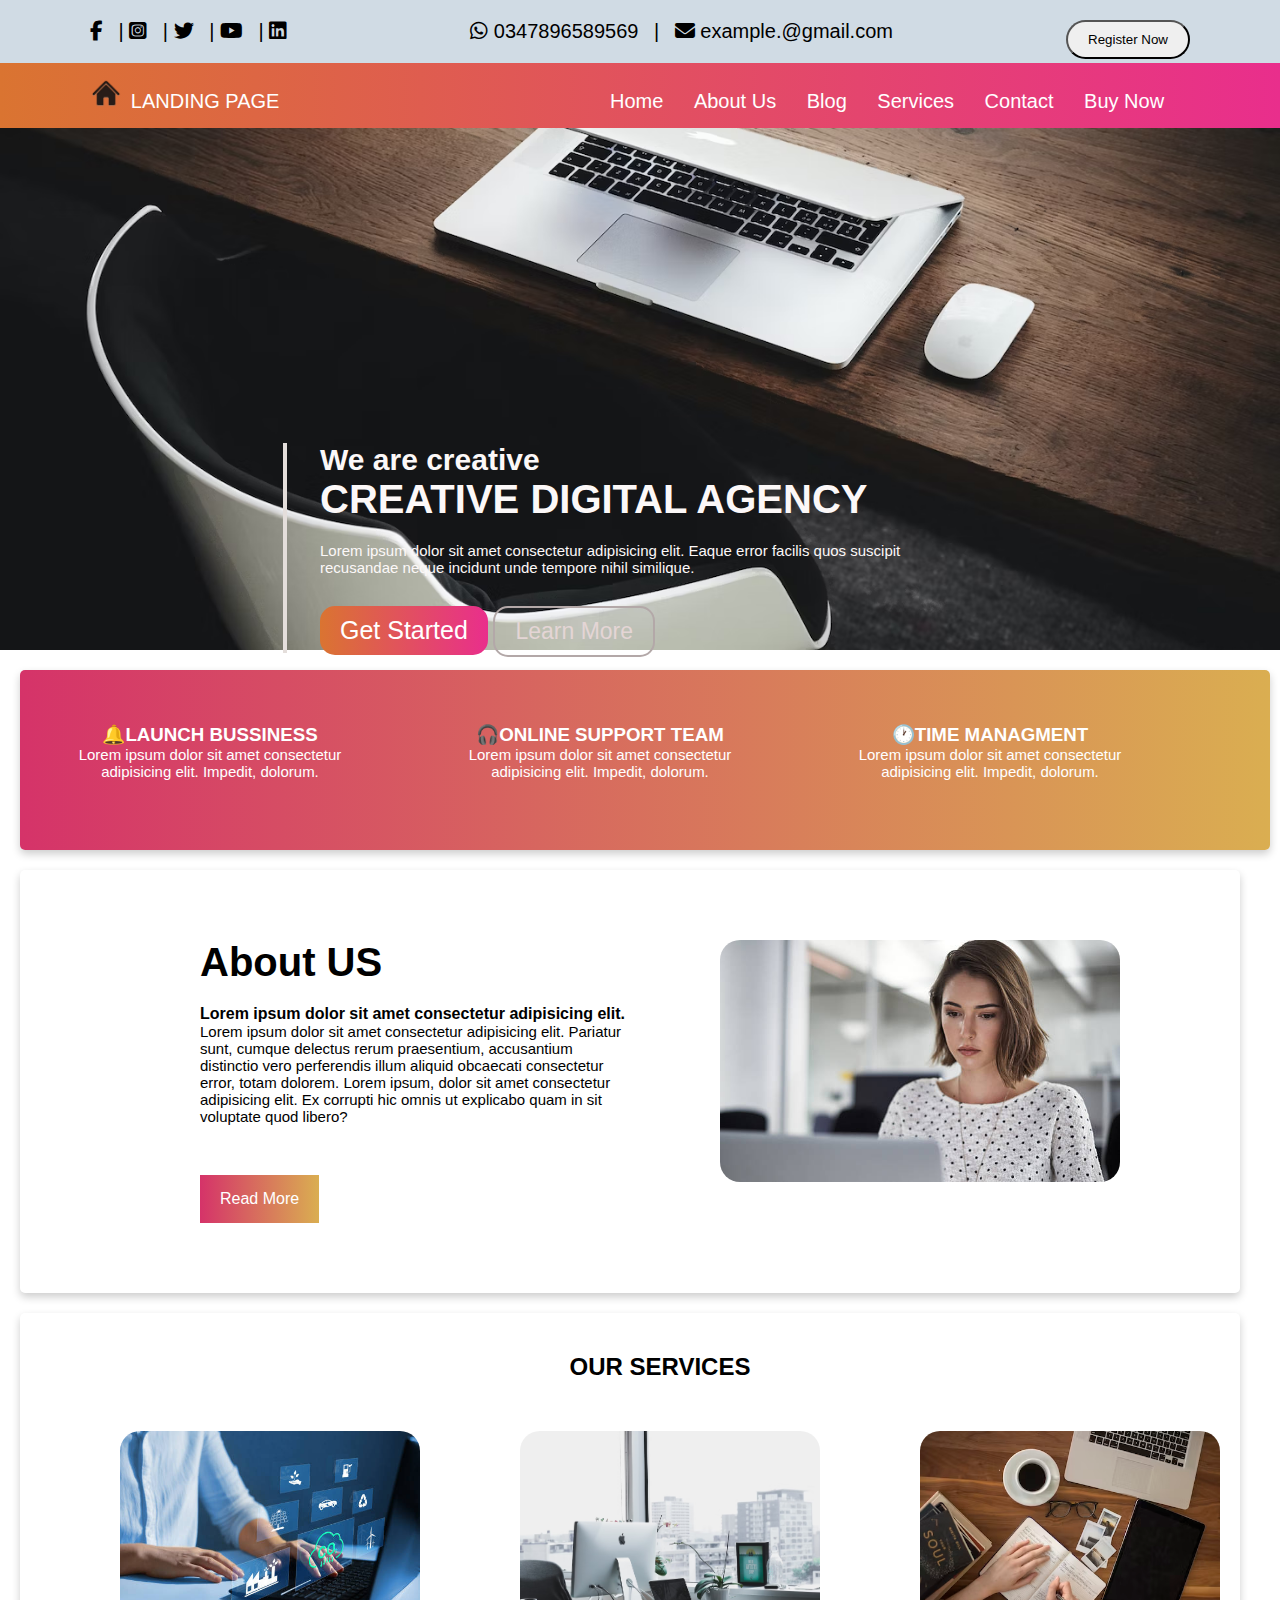
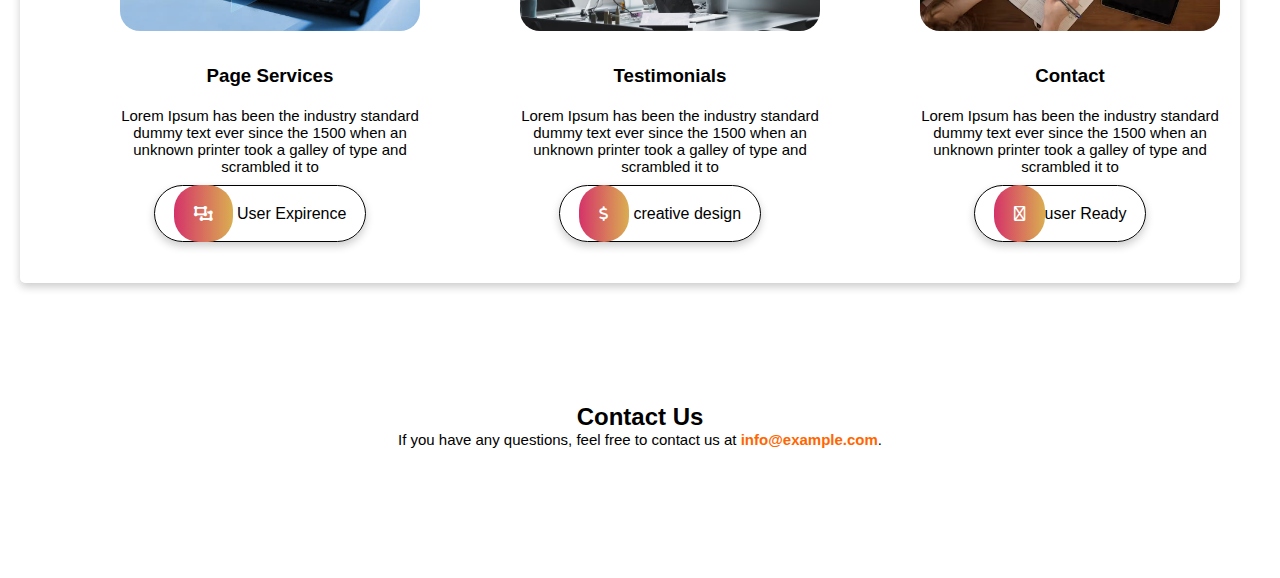
<file: index.html>
<!DOCTYPE html>
<html lang="en">
<head>
    <meta charset="UTF-8">
    <meta name="viewport" content="width=device-width, initial-scale=1.0">
    <link rel="stylesheet" href="https://cdnjs.cloudflare.com/ajax/libs/font-awesome/6.4.2/css/all.min.css" />
    <link rel="stylesheet" href="styles.css">
    <title>Landing Page</title>
</head>
<body>
    <header class="hero">
        <div class="top-header">
            <nav style="background-color: rgb(208, 219, 228); margin: 0; color: black; padding:20px 90px  " >
               <div style="font-size: 20px; ">
                <div style="float: left;">
                 <i style=" margin-right: 10px;" class="fa-brands fa-facebook-f"></i> |
                <i style=" margin-right: 10px;" class="fa-brands fa-square-instagram"></i> |
                <i style=" margin-right: 10px;" class="fa-brands fa-twitter"></i> |
                <i style=" margin-right: 10px;"class="fa-brands fa-youtube"></i> |
                <i style=" margin-right: 10px;" class="fa-brands fa-linkedin"></i> 
                </div>
                 <i class="fa-brands fa-whatsapp"></i> <span style=" margin-right: 10px;">0347896589569</span> |
                 <i style=" margin-left: 10px;" class="fa-solid fa-envelope"></i> <span >example.@gmail.com</span> 
                <button style="float: right; padding: 10px 20px; border-radius: 20px; ">Register Now</button>
               </div>
            </nav>
        </div>
        <header>
           
            <nav>
              <ul>
                <li> <a href="#home" style="margin-right: 300px; font-size: 20px ; "><image src="logo.jpg" style="width: 30px; margin-right: 10px; font-weight: 900px;" /></image>LANDING PAGE</a></li>
                <li><a href="#home">Home</a></li>
                <li><a href="#about">About Us</a></li>
                <li><a href="#contact">Blog</a></li>
                <li><a href="#services">Services</a></li>
                <li><a href="#contact">Contact</a></li>
                <li><a href="#buynow">Buy Now</a></li>

              </ul>
            </nav>
          </header>
        <div class="hero-content">
            <div id="vertical-line"></div>
            <h2>We are creative</h2>
                <h1>CREATIVE DIGITAL AGENCY</h1>
         
            <p>
              Lorem ipsum dolor sit amet consectetur adipisicing elit. Eaque
              error facilis quos suscipit recusandae neque incidunt unde tempore
              nihil similique.
            </p>
            <a href="#" class="cta-button">Get Started</a>
            <a href="#" class="cta">Learn More</a>

        
        </div>
    </header>



    <section >
        
        <div id="about"  class="About-card">
            <section id="block">
                <div class="container"></div>
                <div class="itm">
                  
                  <h3>&#128276;LAUNCH BUSSINESS</h3>
                  <p>Lorem ipsum dolor sit amet consectetur adipisicing elit. Impedit, dolorum.</p>
                </div>
                <div class="itm">
                  <h3>&#127911;ONLINE SUPPORT TEAM</h3>
                  <p>Lorem ipsum dolor sit amet consectetur adipisicing elit. Impedit, dolorum.</p>
                </div>
                <div class="itm">
                  <h3>&#x1F550;TIME MANAGMENT</h3>
                  <p>Lorem ipsum dolor sit amet consectetur adipisicing elit. Impedit, dolorum.</p>
                </div>
        
              </section>
        </div>
        <div class="About">
            <section id="abt">
                <img class="abimg" src="p.jpg" alt="image" style="float: right;width: 400px; border-radius: 20px; margin-left: 90px;"/>
                <h1>About US</h1>
                <h4>Lorem ipsum dolor sit amet consectetur adipisicing elit.</h4>
                <p>
                  Lorem ipsum dolor sit amet consectetur adipisicing elit. Pariatur
                  sunt, cumque delectus rerum praesentium, accusantium distinctio vero
                  perferendis illum aliquid obcaecati consectetur error, totam dolorem.
                  Lorem ipsum, dolor sit amet consectetur adipisicing elit. Ex corrupti
                  hic omnis ut explicabo quam in sit voluptate quod libero?
                </p>
                <a href="#" class="btn">Read More</a>
              </section>
        </div>
        <section id="services" class="About">
            <h2>OUR SERVICES</h2>
            <div class="services-list" style="margin-top: 50px;">
              <div class="service" class="About">
                <img src="s1.jpg"  width="300" height="200" style="margin-bottom: 30px; border-radius: 20px;"/>
                <h3>Page Services</h3>
                <p>
                  Lorem Ipsum has been the industry standard dummy text ever since
                  the 1500 when an unknown printer took a galley of type and
                  scrambled it to
                </p>
                <a href="#" class="sbtn"><span class="sbtn1"><i class="fa-solid fa-object-ungroup"></i></span> User Expirence</a>
              </div>
              <div class="service">
                <img src="s2.avif" alt="image" width="300" height="200" style="margin-bottom: 30px; border-radius: 20px;"/>
                <h3>Testimonials</h3>
                <p>
                  Lorem Ipsum has been the industry standard dummy text ever since
                  the 1500 when an unknown printer took a galley of type and
                  scrambled it to
                </p>
                <a href="#" class="sbtn"><span class="sbtn1"><i  class="fa-solid fa-dollar-sign"  ></i></span> creative design</a>
              </div>
              <div class="service">
                <img src="s3.avif" alt="image" width="300" height="200" style="margin-bottom: 30px; border-radius: 20px;"/>
                <h3>Contact</h3>
                <p>
                  Lorem Ipsum has been the industry standard dummy text ever since
                  the 1500 when an unknown printer took a galley of type and
                  scrambled it to
                </p>
                <a href="#" class="sbtn"><span class="sbtn1"><i class="fa-regular fa-book-open"></i></span>user Ready</a>
              </div>
            </div>
          </section>
    </section>

    <section id="contact" class="contact">
        <h2>Contact Us</h2>
        <p>If you have any questions, feel free to contact us at <a href="mailto:info@example.com">info@example.com</a>.</p>
    </section>
</body>
</html>
</file>
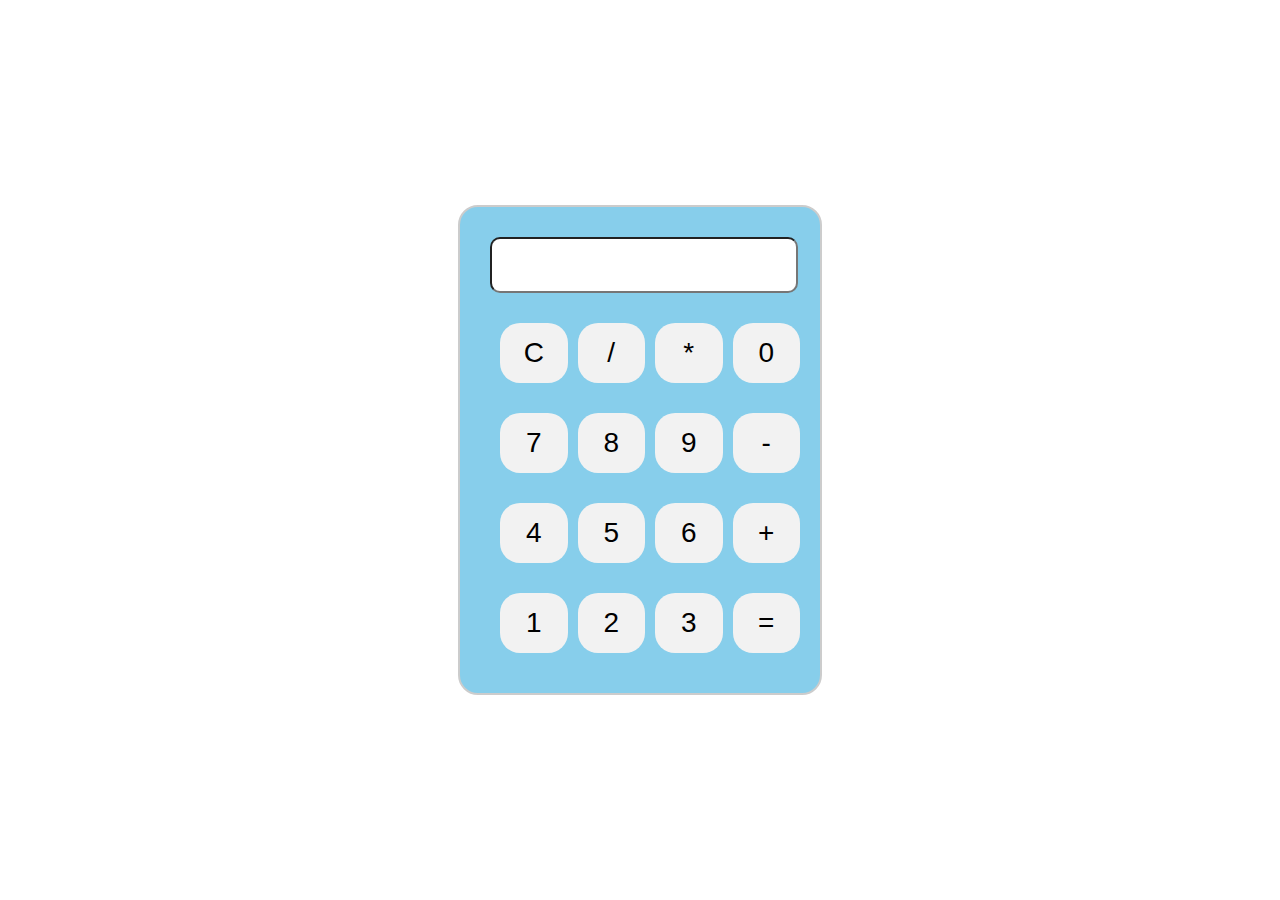
<file: Calculator/index.html>
<!DOCTYPE html>
<html lang="en">
<head>
  <meta charset="UTF-8">
  <meta name="viewport" content="width=device-width, initial-scale=1.0">
  <link rel="stylesheet" href="styles.css">
  <title>Simple Calculator</title>
</head>
<body>

  <div class="calculator">
    <input type="text" id="display" readonly>
    <div class="buttons">
      <button onclick="clearDisplay()">C</button>
      <button onclick="appendToDisplay('/')">/</button>
      <button onclick="appendToDisplay('*')">*</button>
      <button onclick="appendToDisplay('0')">0</button>
      <button onclick="appendToDisplay('7')">7</button>
      <button onclick="appendToDisplay('8')">8</button>
      <button onclick="appendToDisplay('9')">9</button>
      <button onclick="appendToDisplay('-')">-</button>
      <button onclick="appendToDisplay('4')">4</button>
      <button onclick="appendToDisplay('5')">5</button>
      <button onclick="appendToDisplay('6')">6</button>
      <button onclick="appendToDisplay('+')">+</button>
      <button onclick="appendToDisplay('1')">1</button>
      <button onclick="appendToDisplay('2')">2</button>
      <button onclick="appendToDisplay('3')">3</button>
      <button onclick="calculateResult()">=</button>
     
     
    </div>
  </div>

  <script src="script.js"></script>
</body>
</html>
</file>
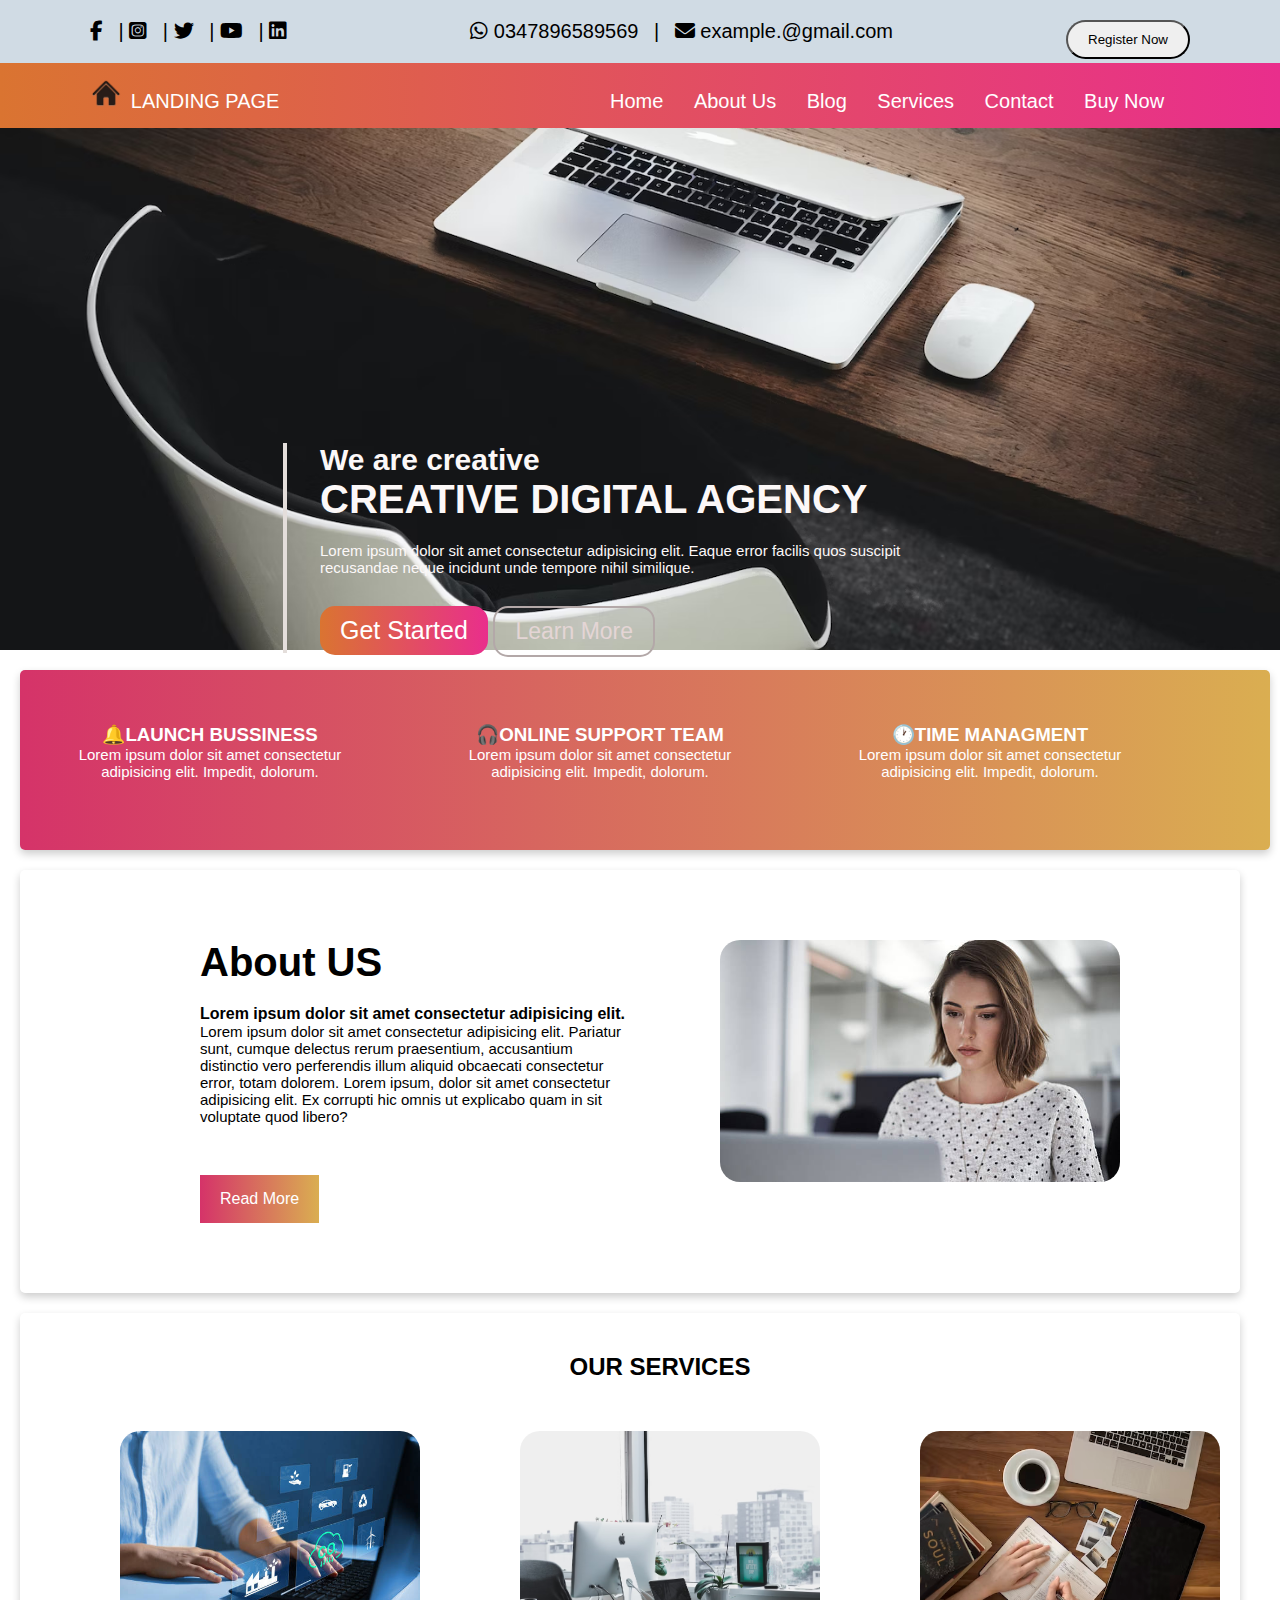
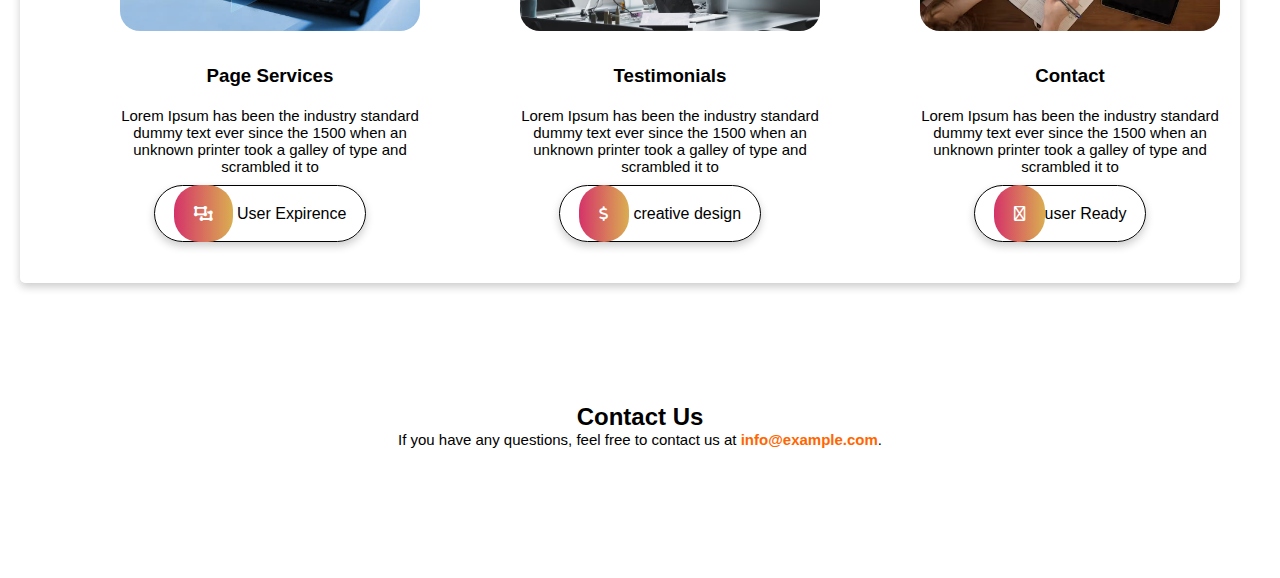
<file: Landing page/index.html>
<!DOCTYPE html>
<html lang="en">
<head>
    <meta charset="UTF-8">
    <meta name="viewport" content="width=device-width, initial-scale=1.0">
    <link rel="stylesheet" href="https://cdnjs.cloudflare.com/ajax/libs/font-awesome/6.4.2/css/all.min.css" />
    <link rel="stylesheet" href="styles.css">
    <title>Landing Page</title>
</head>
<body>
    <header class="hero">
        <div class="top-header">
            <nav style="background-color: rgb(208, 219, 228); margin: 0; color: black; padding:20px 90px  " >
               <div style="font-size: 20px; ">
                <div style="float: left;">
                 <i style=" margin-right: 10px;" class="fa-brands fa-facebook-f"></i> |
                <i style=" margin-right: 10px;" class="fa-brands fa-square-instagram"></i> |
                <i style=" margin-right: 10px;" class="fa-brands fa-twitter"></i> |
                <i style=" margin-right: 10px;"class="fa-brands fa-youtube"></i> |
                <i style=" margin-right: 10px;" class="fa-brands fa-linkedin"></i> 
                </div>
                 <i class="fa-brands fa-whatsapp"></i> <span style=" margin-right: 10px;">0347896589569</span> |
                 <i style=" margin-left: 10px;" class="fa-solid fa-envelope"></i> <span >example.@gmail.com</span> 
                <button style="float: right; padding: 10px 20px; border-radius: 20px; ">Register Now</button>
               </div>
            </nav>
        </div>
        <header>
           
            <nav>
              <ul>
                <li> <a href="#home" style="margin-right: 300px; font-size: 20px ; "><image src="logo.jpg" style="width: 30px; margin-right: 10px; font-weight: 900px;" /></image>LANDING PAGE</a></li>
                <li><a href="#home">Home</a></li>
                <li><a href="#about">About Us</a></li>
                <li><a href="#contact">Blog</a></li>
                <li><a href="#services">Services</a></li>
                <li><a href="#contact">Contact</a></li>
                <li><a href="#buynow">Buy Now</a></li>

              </ul>
            </nav>
          </header>
        <div class="hero-content">
            <div id="vertical-line"></div>
            <h2>We are creative</h2>
                <h1>CREATIVE DIGITAL AGENCY</h1>
         
            <p>
              Lorem ipsum dolor sit amet consectetur adipisicing elit. Eaque
              error facilis quos suscipit recusandae neque incidunt unde tempore
              nihil similique.
            </p>
            <a href="#" class="cta-button">Get Started</a>
            <a href="#" class="cta">Learn More</a>

        
        </div>
    </header>



    <section >
        
        <div id="about"  class="About-card">
            <section id="block">
                <div class="container"></div>
                <div class="itm">
                  
                  <h3>&#128276;LAUNCH BUSSINESS</h3>
                  <p>Lorem ipsum dolor sit amet consectetur adipisicing elit. Impedit, dolorum.</p>
                </div>
                <div class="itm">
                  <h3>&#127911;ONLINE SUPPORT TEAM</h3>
                  <p>Lorem ipsum dolor sit amet consectetur adipisicing elit. Impedit, dolorum.</p>
                </div>
                <div class="itm">
                  <h3>&#x1F550;TIME MANAGMENT</h3>
                  <p>Lorem ipsum dolor sit amet consectetur adipisicing elit. Impedit, dolorum.</p>
                </div>
        
              </section>
        </div>
        <div class="About">
            <section id="abt">
                <img class="abimg" src="p.jpg" alt="image" style="float: right;width: 400px; border-radius: 20px; margin-left: 90px;"/>
                <h1>About US</h1>
                <h4>Lorem ipsum dolor sit amet consectetur adipisicing elit.</h4>
                <p>
                  Lorem ipsum dolor sit amet consectetur adipisicing elit. Pariatur
                  sunt, cumque delectus rerum praesentium, accusantium distinctio vero
                  perferendis illum aliquid obcaecati consectetur error, totam dolorem.
                  Lorem ipsum, dolor sit amet consectetur adipisicing elit. Ex corrupti
                  hic omnis ut explicabo quam in sit voluptate quod libero?
                </p>
                <a href="#" class="btn">Read More</a>
              </section>
        </div>
        <section id="services" class="About">
            <h2>OUR SERVICES</h2>
            <div class="services-list" style="margin-top: 50px;">
              <div class="service" class="About">
                <img src="s1.jpg"  width="300" height="200" style="margin-bottom: 30px; border-radius: 20px;"/>
                <h3>Page Services</h3>
                <p>
                  Lorem Ipsum has been the industry standard dummy text ever since
                  the 1500 when an unknown printer took a galley of type and
                  scrambled it to
                </p>
                <a href="#" class="sbtn"><span class="sbtn1"><i class="fa-solid fa-object-ungroup"></i></span> User Expirence</a>
              </div>
              <div class="service">
                <img src="s2.avif" alt="image" width="300" height="200" style="margin-bottom: 30px; border-radius: 20px;"/>
                <h3>Testimonials</h3>
                <p>
                  Lorem Ipsum has been the industry standard dummy text ever since
                  the 1500 when an unknown printer took a galley of type and
                  scrambled it to
                </p>
                <a href="#" class="sbtn"><span class="sbtn1"><i  class="fa-solid fa-dollar-sign"  ></i></span> creative design</a>
              </div>
              <div class="service">
                <img src="s3.avif" alt="image" width="300" height="200" style="margin-bottom: 30px; border-radius: 20px;"/>
                <h3>Contact</h3>
                <p>
                  Lorem Ipsum has been the industry standard dummy text ever since
                  the 1500 when an unknown printer took a galley of type and
                  scrambled it to
                </p>
                <a href="#" class="sbtn"><span class="sbtn1"><i class="fa-regular fa-book-open"></i></span>user Ready</a>
              </div>
            </div>
          </section>
    </section>

    <section id="contact" class="contact">
        <h2>Contact Us</h2>
        <p>If you have any questions, feel free to contact us at <a href="mailto:info@example.com">info@example.com</a>.</p>
    </section>
</body>
</html>
</file>
<file: Calculator/styles.css>
body {
    display: flex;
    align-items: center;
    justify-content: center;
    height: 100vh;
    margin: 0;
  }
  
  .calculator {
    width: 300px;
    border: 2px solid #ccc;
    border-radius: 20px;
    padding: 30px;
    overflow: hidden;
    background-color: skyblue;
  }
  
  #display {
    width: 100%;
    height: 50px;
    font-size: 20px;
    text-align: right;
    border-radius: 10px;
    overflow: hidden;
  }
  
  .buttons {
    padding-top: 20px;
    display: grid;
     gap: 10px;
    grid-template-columns: repeat(4, 2fr);
   
  }
  
  button {
    width: 100%;
    height: 60px;
    font-size: 28px;
    cursor: pointer;
    border: none;
    outline: none;
    background-color: #f2f2f2;
    border-radius: 20px;
   column-gap: 1ch;
    margin: 10px;
 
  }
  
  button:active {
    background-color: #e0e0e0;
  }
</file>
<file: styles.css>
/* Reset default margin and padding */
* {
  margin: 0;
  padding: 0;
  box-sizing: border-box;
  font-family: sans-serif;
}

/* Set a background image for the header */
.hero {
  padding: 0;
  margin: 0;
  background-image: url("image.avif");
  background-size: cover;
  /* background-position: center; */
  color: #fcf8f8;
  height: 650px;
}

/* Style the navigation */

header {
  top: 0;
  background: linear-gradient(90deg, #da7431 0%, #e92e8c 100%);
  padding: 15px;
  color: #fff;
  text-align: center;
  font-size: 20px;
}
.container1 {
  position: relative;
  text-align: left;
  color: white;
}

nav ul {
  list-style: none;
  padding: 0;
  margin: 0;
}

nav ul li {
  display: inline;
  margin-right: 25px;
}

nav ul li a {
  color: #fff;
  text-decoration: none;
}
*/ .logo {
  font-size: 24px;
  font-weight: bold;
}

/* Style the hero content */
#vertical-line {
  border-left: 4px solid #e4dedb;
  height: 210px;
  position: absolute;
  left: -40px;
  margin-left: 3px;
  top: 0;
 
}
.hero-content {
  margin-top: 100px;
  position: absolute;
  top: 50%;
  left: 50%;
  transform: translate(-50%, -50%);
  text-align: left;
}

h1 {
  font-size: 40px;
  margin-bottom: 20px;
}

p {
  font-size: 15px;
  margin-bottom: 30px;
}

.cta-button {
  display: inline-block;
  padding: 10px 20px;
  background: linear-gradient(90deg, #da7431 0%, #e92e8c 100%);
  color: #fff;
  font-size: 25px;
  text-decoration: none;
  border-radius: 15px;
}
.cta {
  display: inline-block;
  padding: 10px 20px;
  /* background: linear-gradient(90deg, #da7431 0%, #e92e8c 100%); */
  border: rgb(179, 168, 168) solid 2px;
  color: #e4d5d5;
  font-size: 23px;
  text-decoration: none;
  border-radius: 15px;
}

/* Style the About section */

#block {
  align-items: start;
  color: white;
  display: inline-flex;
  justify-content: space-between;
margin:0  800 0 0px;
  
}
.itm {
  flex: 1;
  margin-right: 90px;
}

.About-card {
  background-color: #fff;
  padding: 40px;
  margin: 20px;
  text-align: center;
  border-radius: 5px;
  box-shadow: 0px 4px 8px rgba(0, 0, 0, 0.2);
  flex: 1;
  margin-right: 10px;
  background: linear-gradient(90deg, #d53369 0%, #daae51 100%);
}
.About {
  background-color: #fff;
  padding: 40px;
  padding-left: 100px;
  margin: 20px;
  text-align: center;
  border-radius: 5px;
  box-shadow: 0px 4px 8px rgba(0, 0, 0, 0.2);
  flex: 1;
  margin-right: 40px;
}
#abt {
  padding: 30px 80px;
  text-align: left;
}
.btn {
  background: linear-gradient(90deg, #d53369 0%, #daae51 100%);

 
  color: #fff;
  padding: 15px 20px;
  text-decoration: none;
  margin-top: 20px;
  display: inline-block;
}
.services-list {
    display: flex;
    justify-content: space-between;
   }
   
   .service {
    border-radius: 30px;
    flex: 1;
    margin-right: 100px;
    padding-bottom: 20px;
   }
   
   .service h3 {
    margin-bottom: 20px;
   }
   @media screen and (max-width: 768px) {
    .services-list {
      flex-direction: column;
    }
   
    .service {
      margin-right: 0;
      margin-bottom: 20px;
    }
   }
.sbtn{
  margin-bottom: 20px;
  background-color: #fff;
  padding: 19px;
  text-align: center;
  border-radius: 60px;
  box-shadow: 0px 4px 8px rgba(0, 0, 0, 0.2);
  flex: 1;
  margin-right: 20px;
  color: black;
  text-decoration: none;
  border: black 1px solid;

}
.sbtn1{
  
  border-radius: 25px; 
  padding: 20px;
  color: white;
  font-size: 15px;
  background: linear-gradient(90deg, #d53369 0%, #daae51 100%);

}
/* Style the contact section */
.contact {
  text-align: center;
  padding: 100px 0;
}

.contact a {
  color: #ff6600;
  text-decoration: none;
  font-weight: bold;
}
</file>
<file: Landing page/styles.css>
/* Reset default margin and padding */
* {
  margin: 0;
  padding: 0;
  box-sizing: border-box;
  font-family: sans-serif;
}

/* Set a background image for the header */
.hero {
  padding: 0;
  margin: 0;
  background-image: url("image.avif");
  background-size: cover;
  /* background-position: center; */
  color: #fcf8f8;
  height: 650px;
}

/* Style the navigation */

header {
  top: 0;
  background: linear-gradient(90deg, #da7431 0%, #e92e8c 100%);
  padding: 15px;
  color: #fff;
  text-align: center;
  font-size: 20px;
}
.container1 {
  position: relative;
  text-align: left;
  color: white;
}

nav ul {
  list-style: none;
  padding: 0;
  margin: 0;
}

nav ul li {
  display: inline;
  margin-right: 25px;
}

nav ul li a {
  color: #fff;
  text-decoration: none;
}
*/ .logo {
  font-size: 24px;
  font-weight: bold;
}

/* Style the hero content */
#vertical-line {
  border-left: 4px solid #e4dedb;
  height: 210px;
  position: absolute;
  left: -40px;
  margin-left: 3px;
  top: 0;
 
}
.hero-content {
  margin-top: 100px;
  position: absolute;
  top: 50%;
  left: 50%;
  transform: translate(-50%, -50%);
  text-align: left;
}

h1 {
  font-size: 40px;
  margin-bottom: 20px;
}

p {
  font-size: 15px;
  margin-bottom: 30px;
}

.cta-button {
  display: inline-block;
  padding: 10px 20px;
  background: linear-gradient(90deg, #da7431 0%, #e92e8c 100%);
  color: #fff;
  font-size: 25px;
  text-decoration: none;
  border-radius: 15px;
}
.cta {
  display: inline-block;
  padding: 10px 20px;
  /* background: linear-gradient(90deg, #da7431 0%, #e92e8c 100%); */
  border: rgb(179, 168, 168) solid 2px;
  color: #e4d5d5;
  font-size: 23px;
  text-decoration: none;
  border-radius: 15px;
}

/* Style the About section */

#block {
  align-items: start;
  color: white;
  display: inline-flex;
  justify-content: space-between;
margin:0  800 0 0px;
  
}
.itm {
  flex: 1;
  margin-right: 90px;
}

.About-card {
  background-color: #fff;
  padding: 40px;
  margin: 20px;
  text-align: center;
  border-radius: 5px;
  box-shadow: 0px 4px 8px rgba(0, 0, 0, 0.2);
  flex: 1;
  margin-right: 10px;
  background: linear-gradient(90deg, #d53369 0%, #daae51 100%);
}
.About {
  background-color: #fff;
  padding: 40px;
  padding-left: 100px;
  margin: 20px;
  text-align: center;
  border-radius: 5px;
  box-shadow: 0px 4px 8px rgba(0, 0, 0, 0.2);
  flex: 1;
  margin-right: 40px;
}
#abt {
  padding: 30px 80px;
  text-align: left;
}
.btn {
  background: linear-gradient(90deg, #d53369 0%, #daae51 100%);

 
  color: #fff;
  padding: 15px 20px;
  text-decoration: none;
  margin-top: 20px;
  display: inline-block;
}
.services-list {
    display: flex;
    justify-content: space-between;
   }
   
   .service {
    border-radius: 30px;
    flex: 1;
    margin-right: 100px;
    padding-bottom: 20px;
   }
   
   .service h3 {
    margin-bottom: 20px;
   }
   @media screen and (max-width: 768px) {
    .services-list {
      flex-direction: column;
    }
   
    .service {
      margin-right: 0;
      margin-bottom: 20px;
    }
   }
.sbtn{
  margin-bottom: 20px;
  background-color: #fff;
  padding: 19px;
  text-align: center;
  border-radius: 60px;
  box-shadow: 0px 4px 8px rgba(0, 0, 0, 0.2);
  flex: 1;
  margin-right: 20px;
  color: black;
  text-decoration: none;
  border: black 1px solid;

}
.sbtn1{
  
  border-radius: 25px; 
  padding: 20px;
  color: white;
  font-size: 15px;
  background: linear-gradient(90deg, #d53369 0%, #daae51 100%);

}
/* Style the contact section */
.contact {
  text-align: center;
  padding: 100px 0;
}

.contact a {
  color: #ff6600;
  text-decoration: none;
  font-weight: bold;
}
</file>
